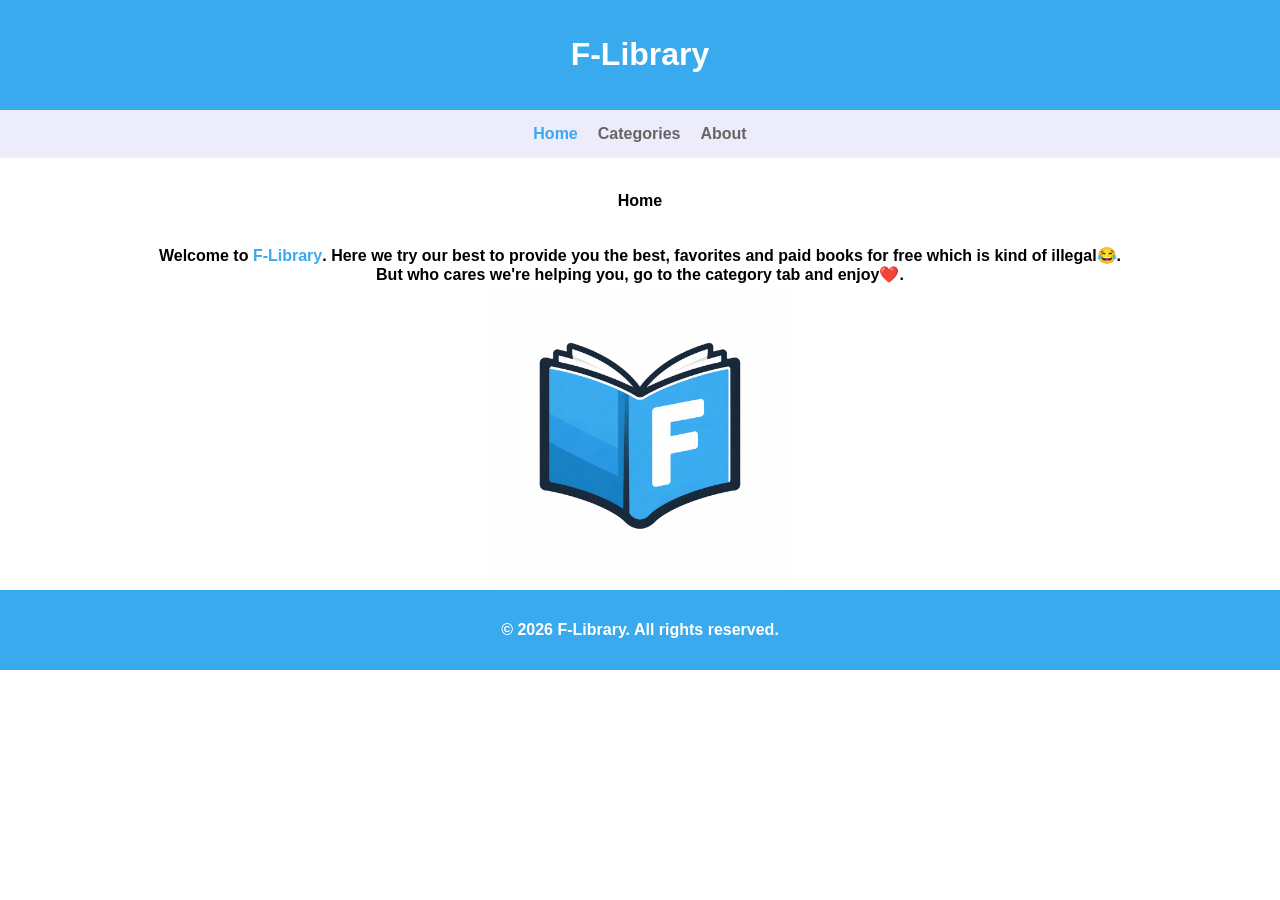
<file: index.html>
<!DOCTYPE html>
<html lang="en">
<head>
    <meta charset="UTF-8">
    <meta name="viewport" content="width=device-width, initial-scale=1.0">
    <title>F-Library</title>
    <link rel="icon" type="image/png" href="icons/ChatGPT Image Mar 17, 2026, 10_21_25 AM.png">
    <link rel="stylesheet" href="css/style.css">
</head>
<body>
    <header>
        <h1>F-Library</h1>
    </header>
    <main>
        <ul>
            <li><a href="" class="active">Home</a></li>
            <li><a href="categories.html">Categories</a></li>
            <li><a href="about.html">About</a></li>
        </ul>
        <br>
        <p>Home</p>
        <br>
        <div class="intro">
            <p>Welcome to <span>F-Library</span>. Here we try our best to provide you the best, favorites and paid books for free which is kind of illegal😂.
                <br>
                But who cares we're helping you, go to the category tab and enjoy❤️.</p>
        </div>
        <div class="icon">
            <center>
            <img src="icons/ChatGPT Image Mar 17, 2026, 10_21_25 AM.png" alt="">
            </center>
        </div>
    </main>
    <footer>
        <p>
            &copy; 2026 F-Library. All rights reserved.
        </p>
    </footer>
</body>
</html>
</file>
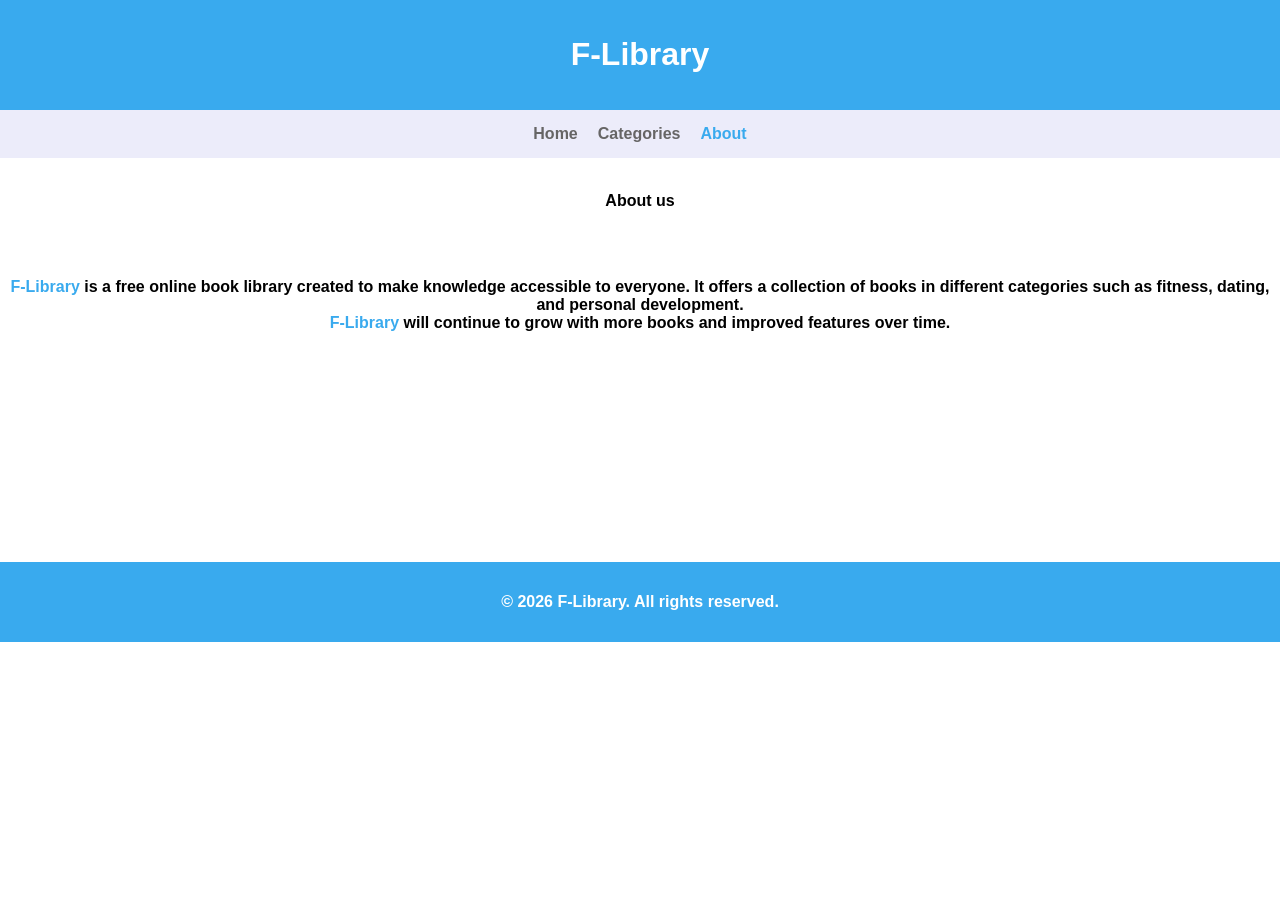
<file: about.html>
<!DOCTYPE html>
<html lang="en">
<head>
    <meta charset="UTF-8">
    <meta name="viewport" content="width=device-width, initial-scale=1.0">
    <title>About</title>
    <link rel="icon" type="image/png" href="icons/ChatGPT Image Mar 17, 2026, 10_21_25 AM.png">
    <link rel="stylesheet" href="css/about.css">
</head>
<body>
    <header>
        <h1>F-Library</h1>
    </header>
    <main>
        <ul>
            <li><a href="index.html">Home</a></li>
            <li><a href="categories.html">Categories</a></li>
            <li><a href="" class="active">About</a></li>
        </ul>
        <br>
        <p>About us</p>
        <br><br>
        <div class="about">
            <p><span> F-Library</span> is a free online book library created to make knowledge accessible to everyone.
               It offers a collection of books in different categories such as fitness, dating, and personal development.
                <br>
               <span>F-Library</span> will continue to grow with more books and improved features over time.
            </p>
        </div>
        </main>
        <footer>
        <p>
            &copy; 2026 F-Library. All rights reserved.
        </p>
    </footer>    
</body>
</html>
</file>
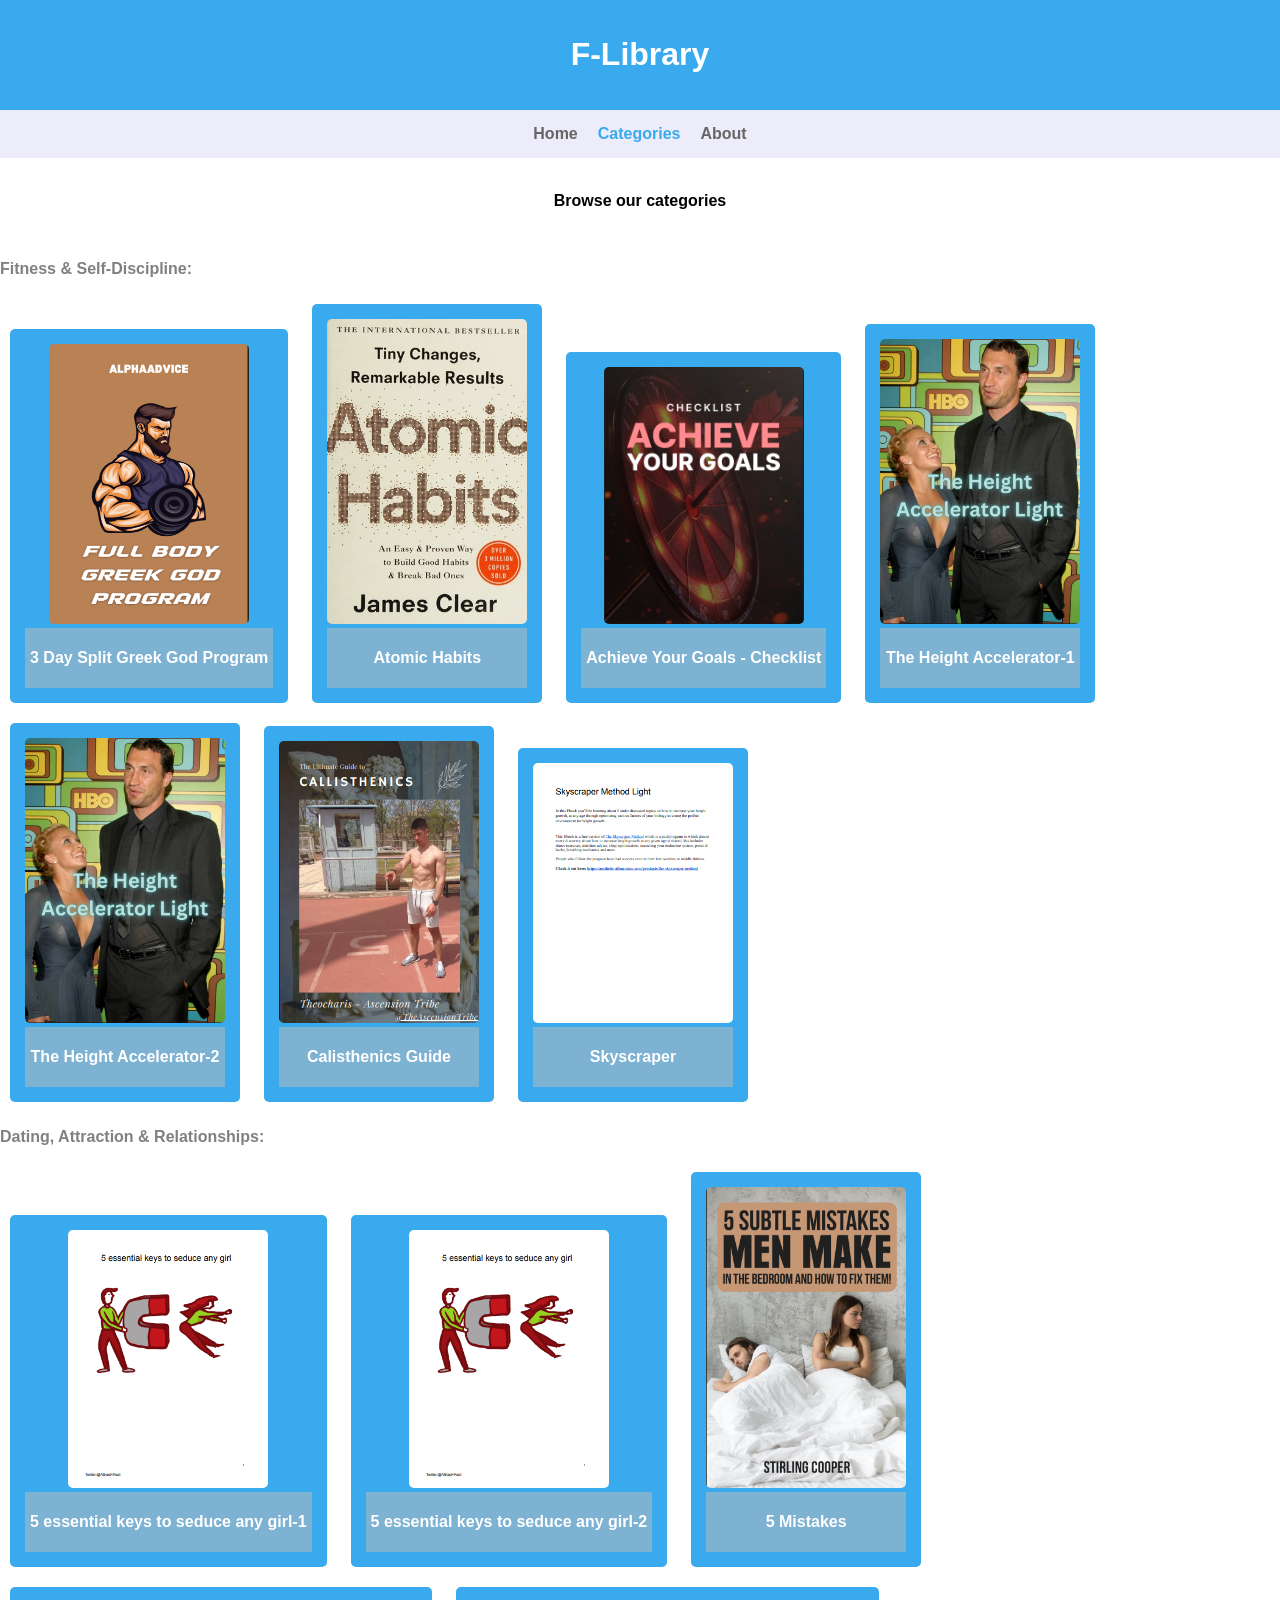
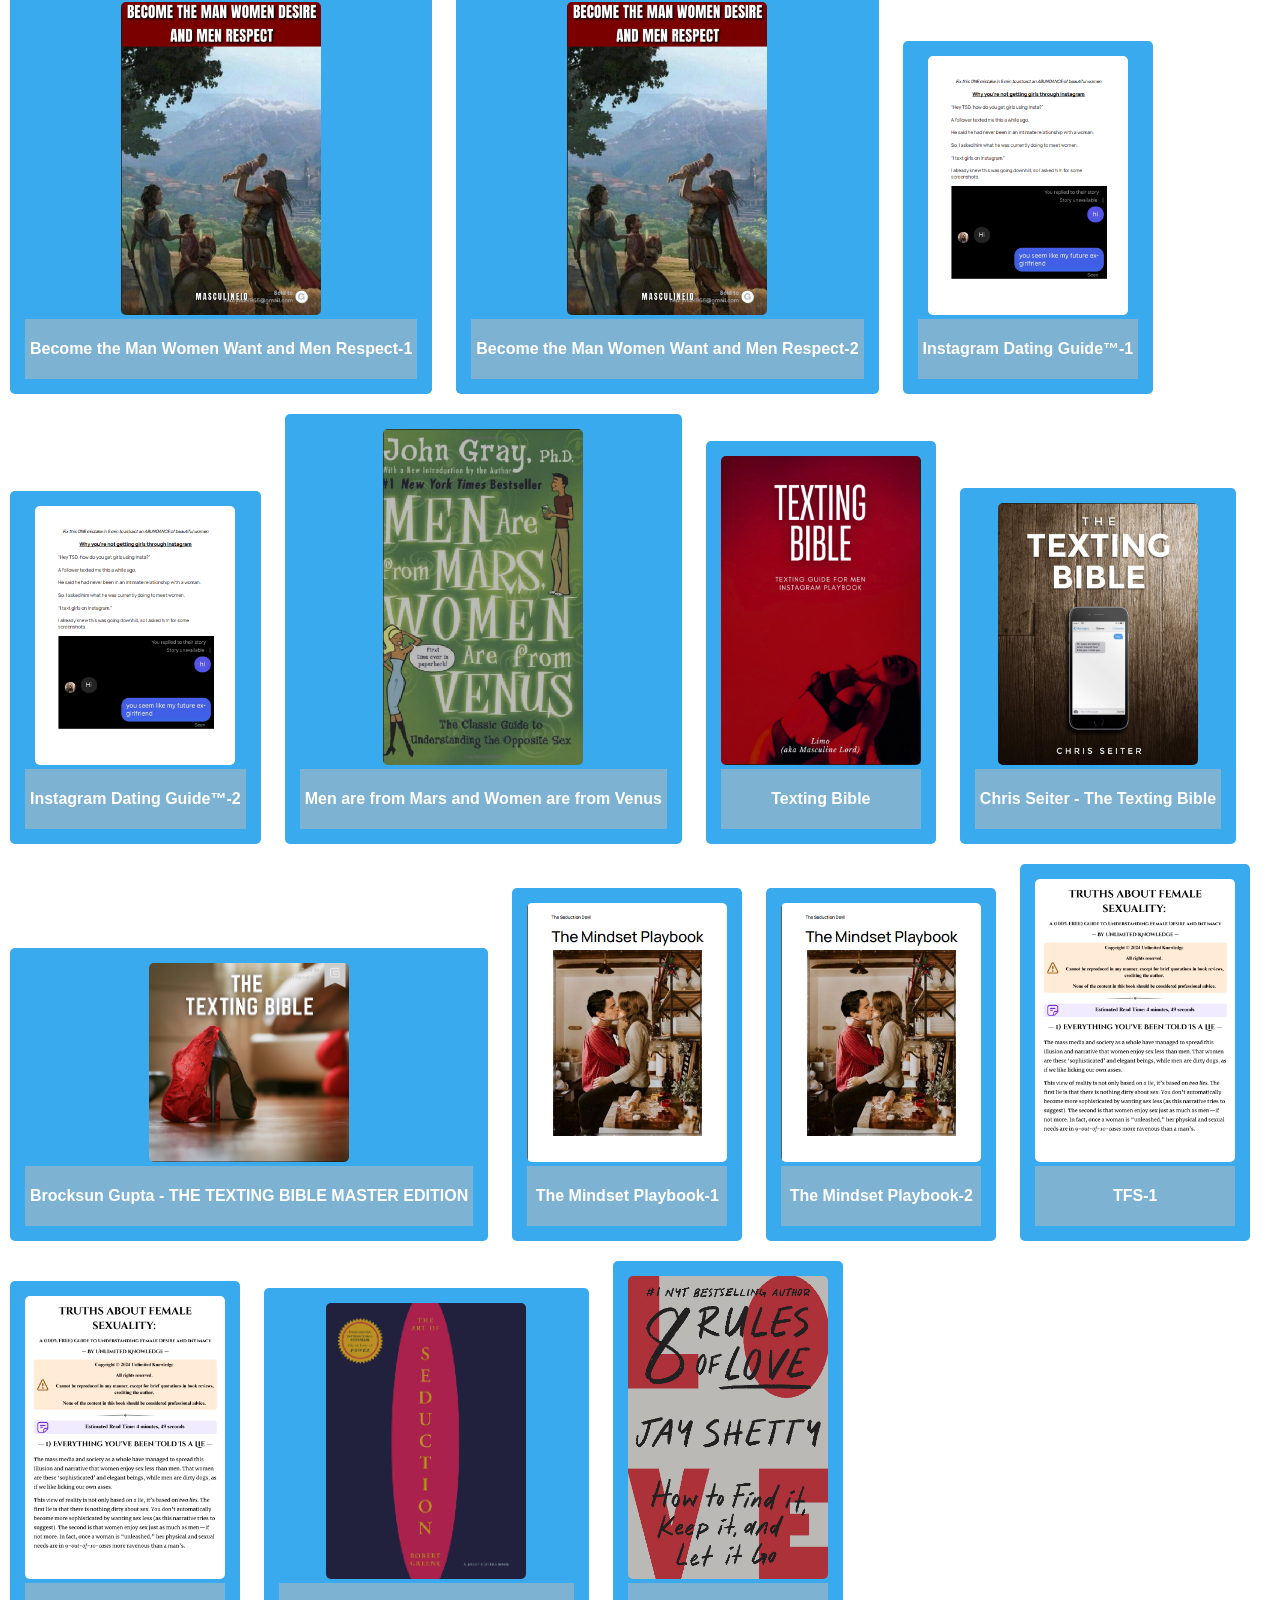
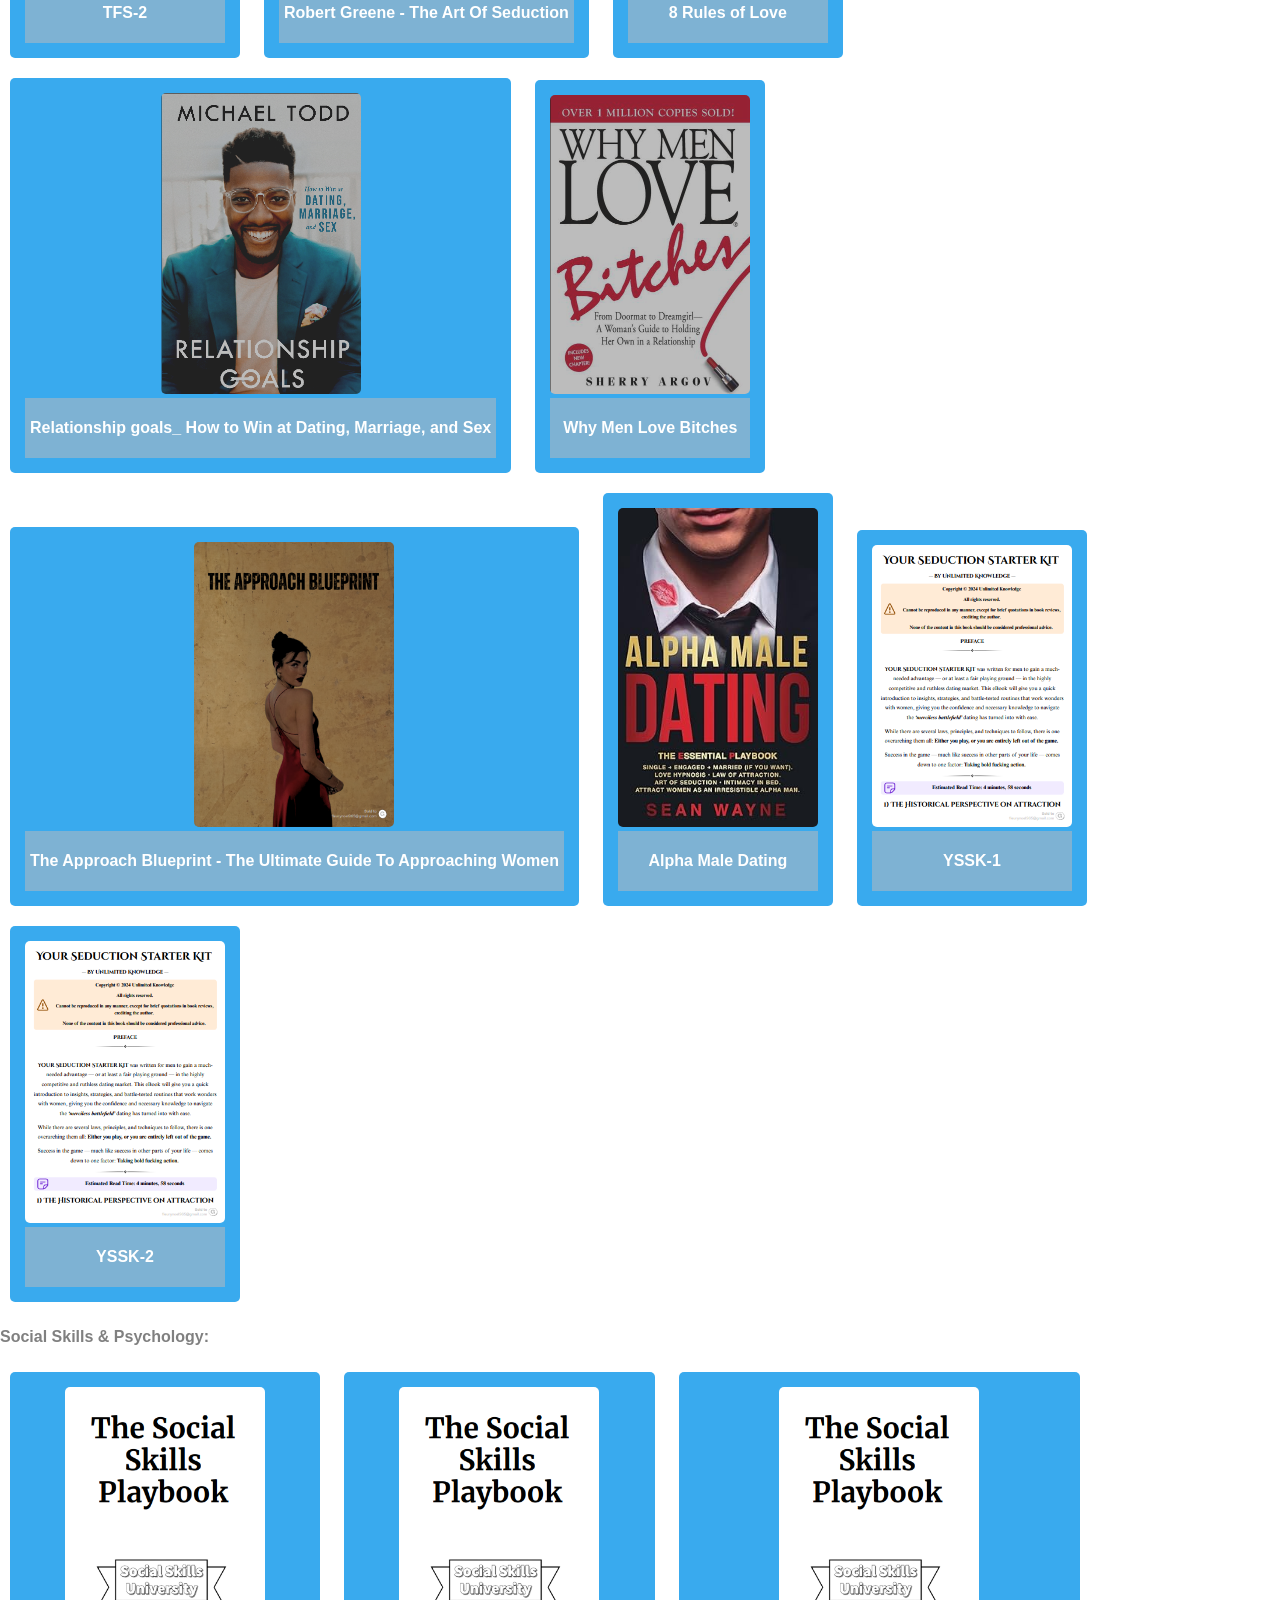
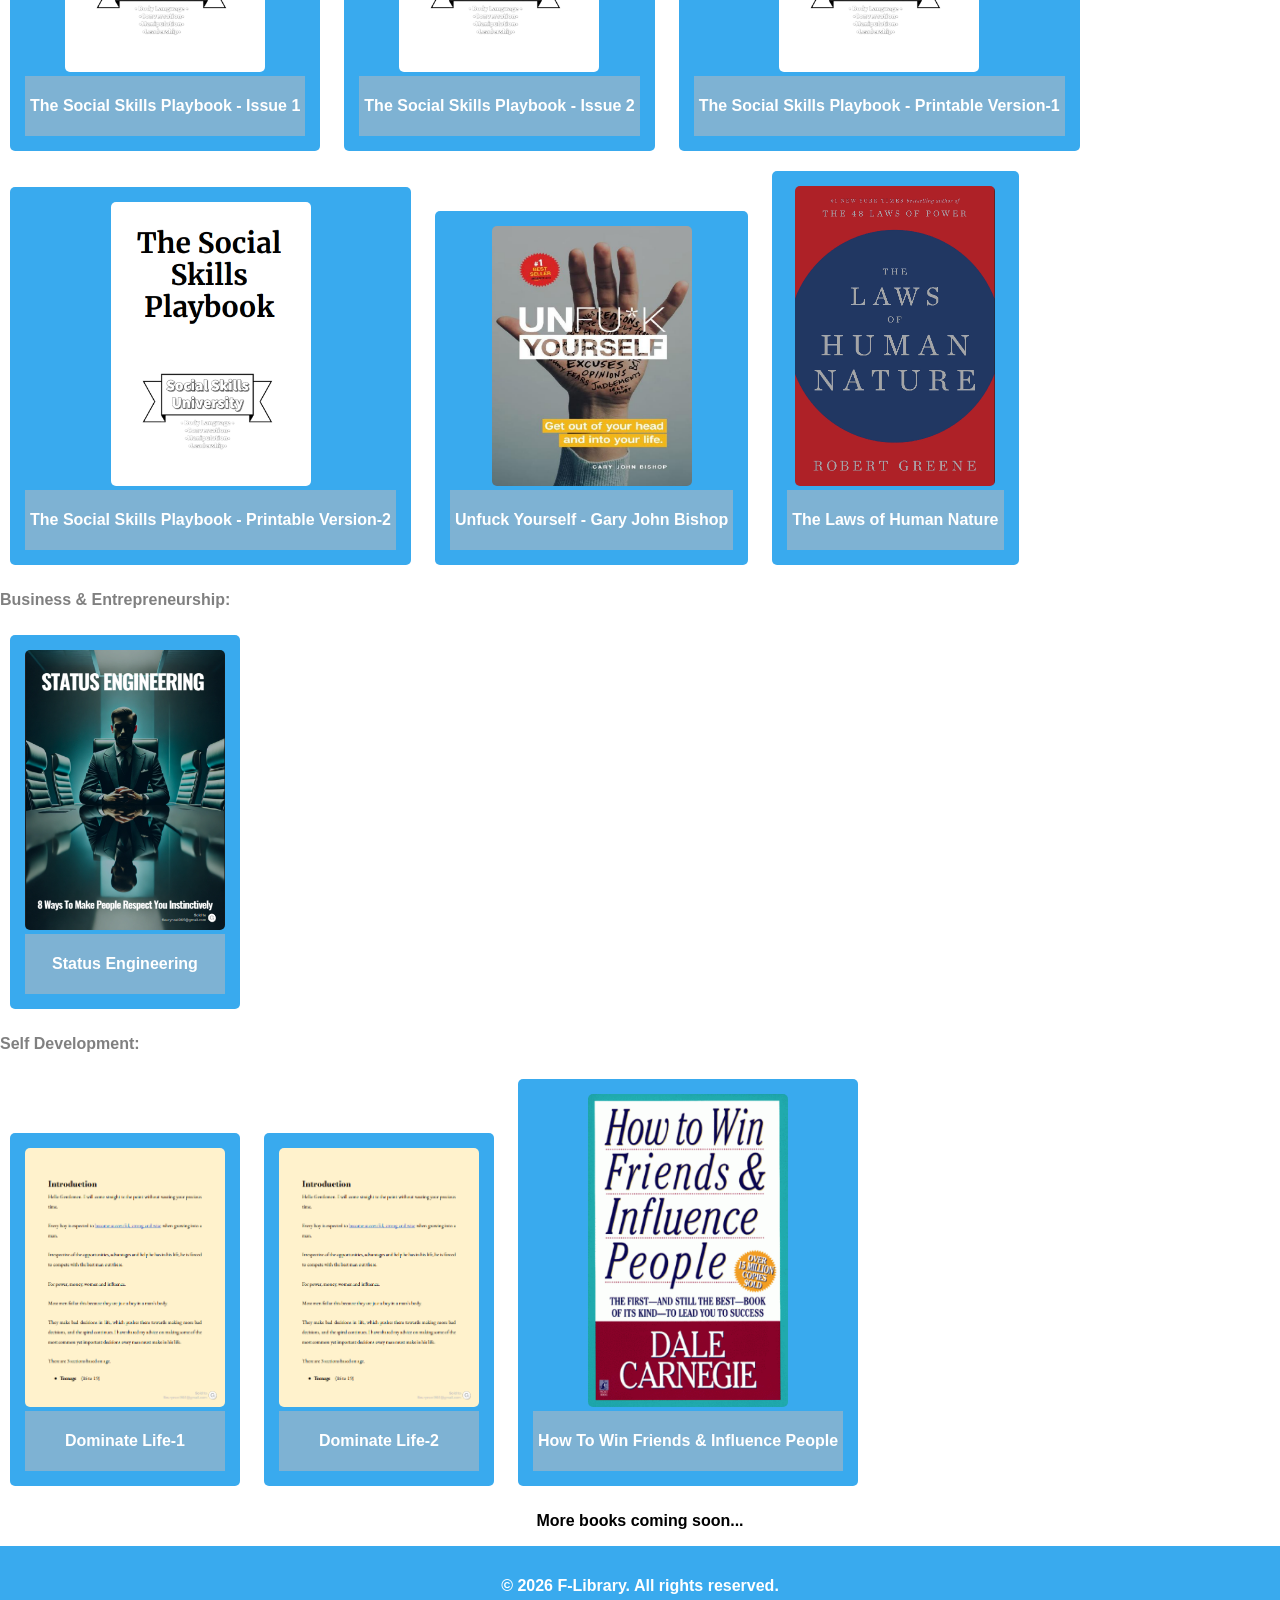
<file: categories.html>
<!DOCTYPE html>
<html lang="en">
<head>
    <meta charset="UTF-8">
    <meta name="viewport" content="width=device-width, initial-scale=1.0">
    <title>Categories</title>
    <link rel="icon" type="image/png" href="icons/ChatGPT Image Mar 17, 2026, 10_21_25 AM.png">
    <link rel="stylesheet" href="css/categories.css">
</head>
<body>
    <header>
        <h1>F-Library</h1>
    </header>
    <main>
        <ul>
            <li><a href="index.html">Home</a></li>
            <li><a href="" class="active">Categories</a></li>
            <li><a href="about.html">About</a></li>
        </ul>
        <br>
        <p>Browse our categories</p>
        <br>
        <div class="categories">
            <div class="disc">
                <p class="fs" style="color: gray; text-align: left;">Fitness & Self-Discipline:</p>
                <div class="book">
                    <center><a href="PDFs/3 Day Split Greek God Program FINAL-3.pdf" download><img src="covers/3days split greek god cover.png" alt=""></a></center>
                <div class="description">
                    <p>3 Day Split Greek God Program</p>
                </div>
                </div>
                <div class="book">
                    <center><a href="PDFs/Atomic habits ( PDFDrive ).pdf" download><img src="covers/atomic habits cover.jpg" alt=""></a></center>
                <div class="description">
                    <p>Atomic Habits</p>
                </div>
                </div>
                <div class="book">
                    <center><a href="PDFs/Achieve Your Goals - Checklist.pdf" download><img src="covers/achieve your goals.png" alt=""></a></center>
                <div class="description">
                    <p>Achieve Your Goals - Checklist</p>
                </div>
                </div>
                <div class="book">
                    <center><a href="" download><img src="covers/the height accelerator cover.png" alt=""></a></center>
                <div class="description">
                    <p>The Height Accelerator-1</p>
                </div>
                </div>
                <div class="book">
                    <center><a href="" download><img src="covers/the height accelerator cover.png" alt=""></a></center>
                <div class="description">
                    <p>The Height Accelerator-2</p>
                </div>
                </div>
                <div class="book">
                    <center><a href="PDFs/Calisthenics Guide.pdf" download><img src="covers/calisthenics cover.png" alt=""></a></center>
                <div class="description">
                    <p>Calisthenics Guide</p>
                </div>
                </div>
                <div class="book">
                    <center><a href="" download><img src="covers/skyscraper cover.png" alt=""></a></center>
                <div class="description">
                    <p>Skyscraper</p>
                </div>
                </div>
            </div>
        <div class="dating">
            <p class="dar" style="color: gray; text-align: left;">Dating, Attraction & Relationships:</p>
            <div class="book">
                    <center><a href="" download><img src="covers/5 essential keys to seduce any girl cover.png" alt=""></a></center>
                <div class="description">
                    <p>5 essential keys to seduce any girl-1</p>
                </div>
                </div>
                <div class="book">
                    <center><a href="" download><img src="covers/5 essential keys to seduce any girl cover.png" alt=""></a></center>
                <div class="description">
                    <p>5 essential keys to seduce any girl-2</p>
                </div>
                </div>
                <div class="book">
                    <center><a href="" download><img src="covers/5 mistakes cover.png" alt=""></a></center>
                <div class="description">
                    <p>5 Mistakes</p>
                </div>
                </div>
                <div class="book">
                    <center><a href="" download><img src="covers/become the man women want and men respect cover.png" alt=""></a></center>
                <div class="description">
                    <p>Become the Man Women Want and Men Respect-1</p>
                </div>
                </div>
                <div class="book">
                    <center><a href="" download><img src="covers/become the man women want and men respect cover.png" alt=""></a></center>
                <div class="description">
                    <p>Become the Man Women Want and Men Respect-2</p>
                </div>
                </div>
                <div class="book">
                    <center><a href="" download><img src="covers/IG GUIDE cover.png" alt=""></a></center>
                <div class="description">
                    <p>Instagram Dating Guide™️-1</p>
                </div>
                </div>
                <div class="book">
                    <center><a href="" download><img src="covers/IG GUIDE cover.png" alt=""></a></center>
                <div class="description">
                    <p>Instagram Dating Guide™️-2</p>
                </div>
                </div>
                <div class="book">
                    <center><a href="" download><img src="covers/men are from mars women are from venus cover.png" alt=""></a></center>
                <div class="description">
                    <p>Men are from Mars and Women are from Venus</p>
                </div>
                </div>
                <div class="book">
                    <center><a href="" download><img src="covers/IG texting bible cover.png" alt=""></a></center>
                <div class="description">
                    <p>Texting Bible</p>
                </div>
                </div>
                <div class="book">
                    <center><a href="" download><img src="covers/texting bible cover.png" alt=""></a></center>
                <div class="description">
                    <p>Chris Seiter - The Texting Bible</p>
                </div>
                </div>
                <div class="book">
                    <center><a href="" download><img src="covers/the texting bible cover.png" alt=""></a></center>
                <div class="description">
                    <p>Brocksun Gupta - THE TEXTING BIBLE MASTER EDITION</p>
                </div>
                </div>
                <div class="book">
                    <center><a href="" download><img src="covers/the mindset cover.png" alt=""></a></center>
                <div class="description">
                    <p>The Mindset Playbook-1</p>
                </div>
                </div>
                <div class="book">
                    <center><a href="" download><img src="covers/the mindset cover.png" alt=""></a></center>
                <div class="description">
                    <p>The Mindset Playbook-2</p>
                </div>
                </div>
                <div class="book">
                    <center><a href="" download><img src="covers/tfs cover.png" alt=""></a></center>
                <div class="description">
                    <p>TFS-1</p>
                </div>
                </div>
                <div class="book">
                    <center><a href="" download><img src="covers/tfs cover.png" alt=""></a></center>
                <div class="description">
                    <p>TFS-2</p>
                </div>
                </div>
                <div class="book">
                    <center><a href="" download><img src="covers/art of seduction cover.png" alt=""></a></center>
                <div class="description">
                    <p>Robert Greene - The Art Of Seduction</p>
                </div>
                </div>
                <div class="book">
                    <center><a href="" download><img src="covers/8 rules of love cover.png" alt=""></a></center>
                <div class="description">
                    <p>8 Rules of Love</p>
                </div>
                </div>
                <div class="book">
                    <center><a href="" download><img src="covers/rg cover.png" alt=""></a></center>
                <div class="description">
                    <p>Relationship goals_ How to Win at Dating, Marriage, and Sex</p>
                </div>
                </div>
                <div class="book">
                    <center><a href="" download><img src="covers/wmlb cover.png" alt=""></a></center>
                <div class="description">
                    <p>Why Men Love Bitches</p>
                </div>
                </div>
                <div class="book">
                    <center><a href="" download><img src="covers/approach blueprint cover.png" alt=""></a></center>
                <div class="description">
                    <p>The Approach Blueprint - The Ultimate Guide To Approaching Women</p>
                </div>
                </div>
                <div class="book">
                    <center><a href="" download><img src="covers/alpha male dating cover.jpg" alt=""></a></center>
                <div class="description">
                    <p>Alpha Male Dating</p>
                </div>
                </div>
                <div class="book">
                    <center><a href="" download><img src="covers/yssk cover.png" alt=""></a></center>
                <div class="description">
                    <p>YSSK-1</p>
                </div>
                </div>
                <div class="book">
                    <center><a href="" download><img src="covers/yssk cover.png" alt=""></a></center>
                <div class="description">
                    <p>YSSK-2</p>
                </div>
                </div>
        </div>
        <div class="social">
            <p class="sp" style="color: gray; text-align: left;">Social Skills & Psychology:</p>
            <div class="book">
                    <center><a href="" download><img src="covers/social skills playbook cover.png" alt=""></a></center>
                <div class="description">
                    <p>The Social Skills Playbook - Issue 1</p>
                </div>
                </div>
                <div class="book">
                    <center><a href="" download><img src="covers/social skills playbook cover.png" alt=""></a></center>
                <div class="description">
                    <p>The Social Skills Playbook - Issue 2</p>
                </div>
                </div>
                <div class="book">
                    <center><a href="" download><img src="covers/social skills playbook cover.png" alt=""></a></center>
                <div class="description">
                    <p>The Social Skills Playbook - Printable Version-1</p>
                </div>
                </div>
                <div class="book">
                    <center><a href="" download><img src="covers/social skills playbook cover.png" alt=""></a></center>
                <div class="description">
                    <p>The Social Skills Playbook - Printable Version-2</p>
                </div>
                </div>
                <div class="book">
                    <center><a href="" download><img src="covers/ufy cover.png" alt=""></a></center>
                <div class="description">
                    <p>Unfuck Yourself - Gary John Bishop</p>
                </div>
                </div>
                
                <div class="book">
                    <center><a href="" download><img src="covers/laws of human nature cover.png" alt=""></a></center>
                <div class="description">
                    <p>The Laws of Human Nature</p>
                </div>
                </div>
        </div>
        <div class="business">
            <p class="be" style="color: gray; text-align: left;">Business & Entrepreneurship:</p>
            <div class="book">
                    <center><a href="" download><img src="covers/status engineering cover.png" alt=""></a></center>
                <div class="description">
                    <p>Status Engineering</p>
                </div>
                </div>
        </div>
        <div class="dev">
            <p class="sd" style="color: gray; text-align: left;">Self Development:</p>
            <div class="book">
                    <center><a href="" download><img src="covers/dominate cover.png" alt=""></a></center>
                <div class="description">
                    <p>Dominate Life-1</p>
                </div>
                </div>
            <div class="book">
                    <center><a href="" download><img src="covers/dominate cover.png" alt=""></a></center>
                <div class="description">
                    <p>Dominate Life-2</p>
                </div>
                </div>
            <div class="book">
                    <center><a href="" download><img src="covers/htwfip cover.png" alt=""></a></center>
                <div class="description">
                    <p>How To Win Friends & Influence People</p>
                </div>
                </div>
        </div>
        <center>
            <p>More books coming soon...</p>
        </center>
        </main>
        <footer>
        <p>
            &copy; 2026 F-Library. All rights reserved.
        </p>
    </footer>
</body>
</html>
</file>
<file: css/style.css>
body{
    margin: 0;
    padding: 0;
}
header{
    background-color: #39AAEE;
    padding: 15px;
}
header h1{
    color: #ffffff;
    text-align: center;
    font-family: arial;
}
ul{
    list-style: none;
    margin: 0;
    display: flex;
    gap: 20px;
    justify-content: center;
    background-color: #ececfa;
    padding: 15px;
}
ul li a{
    text-decoration: none;
    color: #666565;
    font-family: arial;
    font-weight: bold;
    transition: 1s;
}
ul li a:hover{
    color: #39AAEE;
    background-color: #8b8b8b;
    padding: 13px;
    border-radius: 5px;
    transition: 0.5s;
}
.active{
    color: #39AAEE;
}
p{
    text-align: center;
    font-family: arial;
    font-weight: bold;
}
.intro p{
    margin: 2px;
}
.intro span{
    color: #39AAEE;
    font-weight: bolder;
}
.icon img{
    width: 300px;
}
footer{
    background-color: #39AAEE;
    padding: 15px;
    text-align:end;
    color: #ffffff;
}
</file>
<file: css/about.css>
body{
    margin: 0;
    padding: 0;
}
header{
    background-color: #39AAEE;
    padding: 15px;
}
header h1{
    color: #ffffff;
    text-align: center;
    font-family: arial;
}
ul{
    list-style: none;
    margin: 0;
    display: flex;
    gap: 20px;
    justify-content: center;
    background-color: #ececfa;
    padding: 15px;
}
ul li a{
    text-decoration: none;
    color: #666565;
    font-family: arial;
    font-weight: bold;
    transition: 1s;
}
ul li a:hover{
    color: #39AAEE;
    background-color: #8b8b8b;
    padding: 13px;
    border-radius: 5px;
    transition: 0.5s;
}
.active{
    color: #39AAEE;
}
p{
    text-align: center;
    font-family: arial;
    font-weight: bold;
}
.about span{
    color: #39AAEE;
    font-weight: bolder;
}
footer{
    background-color: #39AAEE;
    padding: 15px;
    text-align:end;
    color: #ffffff;
    margin-top: 230px;
}
</file>
<file: css/categories.css>
body{
    margin: 0;
    padding: 0;
}
header{
    background-color: #39AAEE;
    padding: 15px;
}
header h1{
    color: #ffffff;
    text-align: center;
    font-family: arial;
}
ul{
    list-style: none;
    margin: 0;
    display: flex;
    gap: 20px;
    justify-content: center;
    background-color: #ececfa;
    padding: 15px;
}
ul li a{
    text-decoration: none;
    color: #666565;
    font-family: arial;
    font-weight: bold;
    transition: 1s;
}
ul li a:hover{
    color: #39AAEE;
    background-color: #8b8b8b;
    padding: 13px;
    border-radius: 5px;
    transition: 0.5s;
}
.active{
    color: #39AAEE;
}
p{
    text-align: center;
    font-family: arial;
    font-weight: bold;
}
.book{
    display: inline-block;
    margin: 10px;
    background-color: #39AAEE;
    border-radius: 5px;
    padding: 15px;
    transition: 1s;
}
.book img{
    width: 200px;
    border-radius: 5px;
}
.book .description{
    background-color: #7eb2d3;
    padding: 5px;
    color: #ffffff;
}
.book:hover{
    background-color: #8b8b8b;
    transition: 0.5s;
    padding: 17px;
}
footer{
    background-color: #39AAEE;
    padding: 15px;
    text-align:end;
    color: #ffffff;
}
</file>
